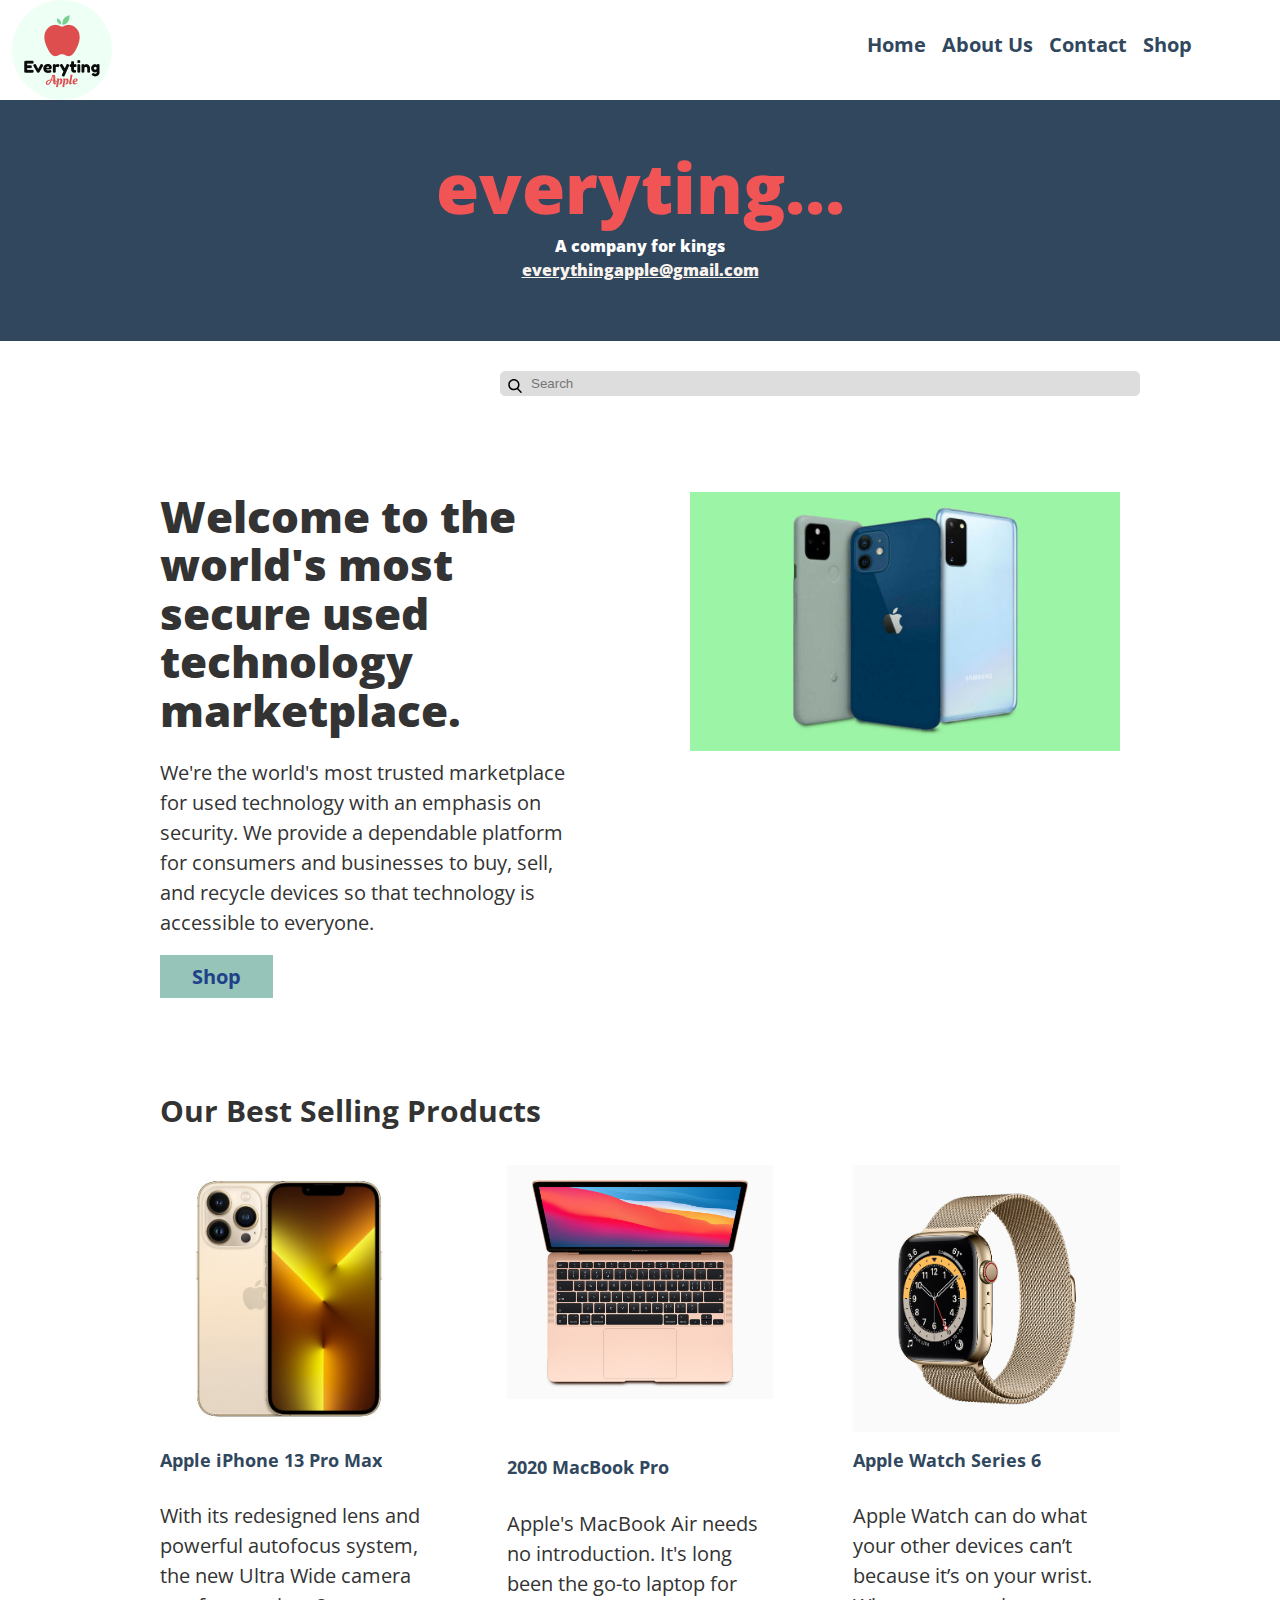
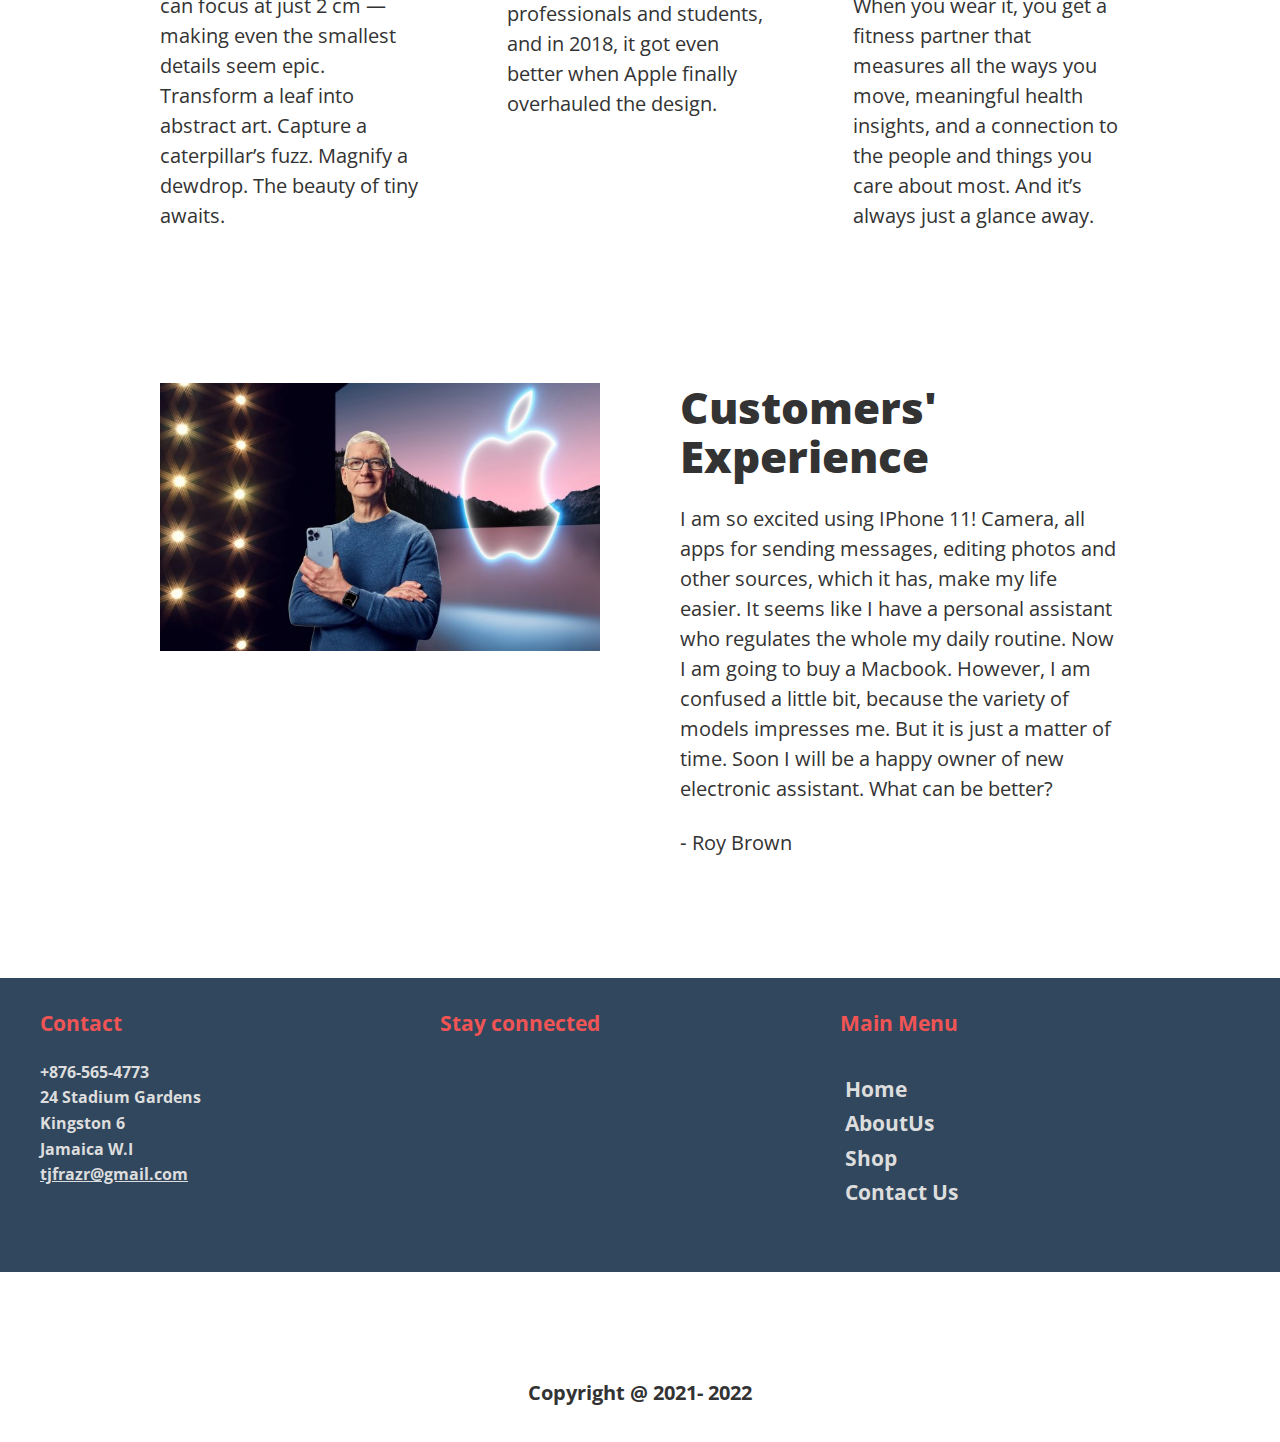
<file: index.html>
<!DOCTYPE html>
<html lang="en">
<head>
    <link rel="shortcut icon" type="image/png" href="img/favicon.ico">
    <meta charset="UTF-8">
    <meta http-equiv="X-UA-Compatible" content="IE=edge">
    <meta name="viewport" content="width=device-width, initial-scale=1.0">
    <link rel="stylesheet" href="css/main.css">
    <link rel="preconnect" href="https://fonts.googleapis.com">
    <link rel="preconnect" href="https://fonts.gstatic.com" crossorigin>
    <link href="https://fonts.googleapis.com/css2?family=Open+Sans:wght@400;600;700;800&display=swap" rel="stylesheet">
    <link rel="stylesheet" href="https://cdnjs.cloudflare.com/ajax/libs/font-awesome/6.1.1/css/all.min.css" integrity="sha512-KfkfwYDsLkIlwQp6LFnl8zNdLGxu9YAA1QvwINks4PhcElQSvqcyVLLD9aMhXd13uQjoXtEKNosOWaZqXgel0g==" crossorigin="anonymous" referrerpolicy="no-referrer" />
    <title>everyting-apple</title>
</head>
<body>
    
    <nav class="navbar navbar-right">
        <a href="index.html">
            <img src="img/logo2.png" alt="" class="logo">
        </a>
        <ul class="nav-links">
            <li class="nav-item"><a href="index.html">Home</a></li>
            <li class="nav-item"><a href="AboutUs.html">About Us</a></li>
            <li class="nav-item"><a href="contact.html">Contact</a></li>
            <li class="nav-item"><a href="shop.html">Shop</a></li>
            <li class="nav-item"> <a><i class="fa-solid fa-arrow-right-to-bracket"></i> </a></li>
            <li class="nav-item"><i class="fa-solid fa-cart-arrow-down"></i></li>

        
        </ul>
    </nav>
    <!-- banner -->
    <header id="header">
        <div id="head">

            <h1 id="logo" class="text-center">
                <!-- <img class="img-circle" src="img/applelogo.png" alt="Image"> -->
                <span class="title">everyting... <i class="fa-brands fa-apple"></i></span>
                <span class="tagline">A company for kings<br>
                    <a href="">everythingapple@gmail.com</a></span>
            </h1>
        </div>
    
    </header>

    <!-- SEARCH BAR -->
    <div class="wrapper">
        <img class="search-icon" src="[data-uri]" />
        <input placeholder="Search"
               type="text" 
               class="search">
        <img class="clear-icon" src="[data-uri]" />
      </div>
      <!-- SEARCH BAR -->

    <div class="main-content"></div>
    <div class="container">
        <div class="header">
            <div class="header-text">
                <h1>Welcome to the world's most secure used technology marketplace.</h1>
                <p>We're the world's most trusted marketplace for used technology with an emphasis on security. We provide a dependable platform for consumers and businesses to buy, sell, and recycle devices so that technology is accessible to everyone.</p>
                <a href="shop.html" class="btn">Shop</a>
            </div>
           
            <img src="img/technology1.jpg" alt="welcome">
        </div>
    
        <!-- <div class="feature-section">
            <h2>Our gadgets are special because they offer style, performance and convenience.</h2>
            <div class="features grid-3-columns">
                <div class="feature">
                    <div class="icon">
                        <span><i class="fa-solid fa-laptop"></i></i></span>
                    </div>
                    <a href="shop.html">
                        <h3>Macbooks</h3>
                    </a>
                    
                     <p>Lorem ipsum dolor sit amet consectetur adipisicing elit. Eum soluta iusto officia magnam mollitia necessitatibus enim odit. Culpa veniam debitis inventore blanditiis eveniet, sit sunt eos itaque nostrum non quis!</p>
                </div>
                <div class="feature">
                    <div class="icon">
                        <span><i class="fa-solid fa-laptop"></i></span>
                    </div>
                    <a href="shop.html">
                        <h3>iPhones</h3>
                    </a>
                     <p>Lorem ipsum dolor sit amet consectetur adipisicing elit. Eum soluta iusto officia magnam mollitia necessitatibus enim odit. Culpa veniam debitis inventore blanditiis eveniet, sit sunt eos itaque nostrum non quis!</p>
                </div>
                <div class="feature">
                    <div class="icon">
                        <span><i class="fa-solid fa-laptop"></i></span>
                    </div>
                    <a href="shop.html">
                        <h3>iPads</h3>
                    </a>
                     <p>Lorem ipsum dolor sit amet consectetur adipisicing elit. Eum soluta iusto officia magnam mollitia necessitatibus enim odit. Culpa veniam debitis inventore blanditiis eveniet, sit sunt eos itaque nostrum non quis!</p>
                </div>
        </div>
           
            
        </div> -->
    
        <div>
            <h2>Our Best Selling Products</h2>
            <div class="best-sellers grid-3-columns">
                <div class="best-seller">
                    <a href="shop.html">
                    <img src="img/Apple-iPhone-13-Pro-Max.jpg" alt="best-seller-1">
                    <h3>Apple iPhone 13 Pro Max</h3>
                </a>
                    <p>With its redesigned lens and powerful autofocus system, the new Ultra Wide camera can focus at just 2 cm — making even the smallest details seem epic. Transform a leaf into abstract art. Capture a caterpillar’s fuzz. Magnify a dewdrop. The beauty of tiny awaits.</p>
                    

                </div>
                <div class="best-seller">
                    <img class ="air" src="img/macbookair.jpg" alt="best-seller-2">
                    <a href="shop.html"> 
                    <h3>2020 MacBook Pro</h3>
                </a>
                    <p>Apple's MacBook Air needs no introduction. It's long been the go-to laptop for professionals and students, and in 2018, it got even better when Apple finally overhauled the design.</p>
                
                </div>
                <div class="best-seller">
                    <img src="img/applewatch.jpg" alt="best-seller-3">
                    <a href="shop.html">    
                    <h3>Apple Watch Series 6</h3>
                </a>
                    <p>Apple Watch can do what your other devices can’t because it’s on your wrist. When you wear it, you get a fitness partner that measures all the ways you move, meaningful health insights, and a connection to the people and things you care about most. And it’s always just a glance away.</p>
                 
                </div>
            </div>

            <div class="testimonial-section">
                <img src="img/Apple-testimony.jpg"alt="testimonial-image">
                <div class="testimonial-text">
                    <h1>Customers' Experience</h1>
                    <p>I am so excited using IPhone 11! Camera, all apps for sending messages, editing photos and other sources, which it has, make my life easier. It seems like I have a personal assistant who regulates the whole my daily routine. Now I am going to buy a Macbook. However, I am confused a little bit, because the variety of models impresses me. But it is just a matter of time. Soon I will be a happy owner of new electronic assistant. What can be better?</p>
                    <!-- HTML Entities -->
                    <p>&dash; Roy Brown</p>
                </div>

                </div>
            </div>
    
           
        </div>
    </div>
    <!-- footer -->
    <div>
        <footer id="footer">
            <div>
                <h2 class="widget-title">Contact</h2>
                <h3>
                    <p>+876-565-4773</p>
                   
                    <p>24 Stadium Gardens</p>
                    <p>Kingston 6</p>
                    <p>Jamaica W.I</p>
                    <a href="mailto:#">tjfrazr@gmail.com</a>
                </h3>
               
            </div>
            <div>
                 <h2 class="widget-title">Stay connected</h2>
                 <!-- <div class="widget-body"> -->
                 <p class="follow-me-icons">
                     <a href=""><i class="fa-brands fa-whatsapp"></i></a>
                     <a href="www.youtube.com"><i class="fa-brands fa-youtube"></i></a>
                     <a href=""><i class="fa-brands fa-instagram"></i></a>
                     <a href="www.facebook.com"><i class="fa-brands fa-facebook"></i></a>
                 </p>
            </div>
            <div>
             <h2>Main Menu</h2>
             <h2>
                <ul class="foot-menu">
                    <li><a href="index.html">Home</a></li>
                    <li><a href="AboutUs.html">AboutUs</a></li>
                    <li><a href="shop.html">Shop</a></li>
                    <li><a href="contact.html">Contact Us</a></li>
                </ul>
             </h2>
            
          </div>
          
        </footer>
         
    </div>
    
     <div class="copy">
      <p>Copyright @ 2021- 2022</p>
  </div>
   
   
</body>
</html>
</file>
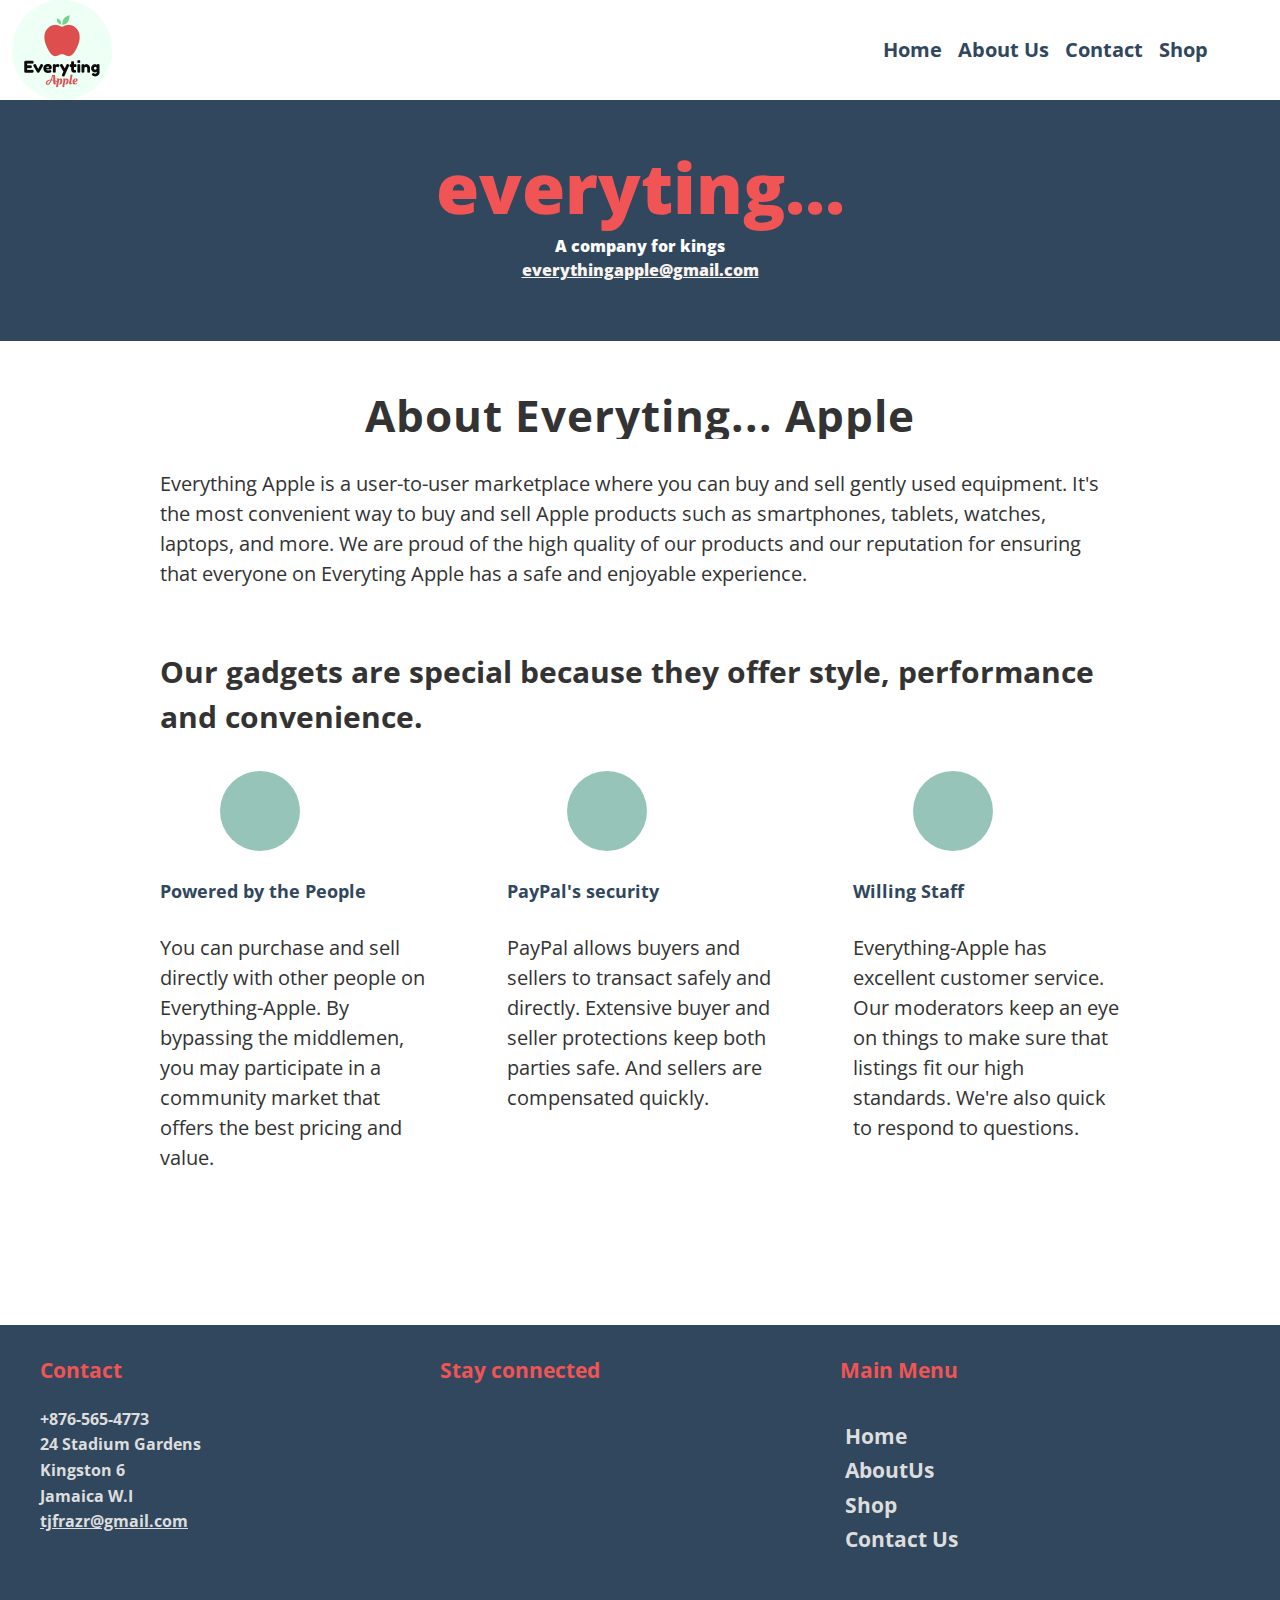
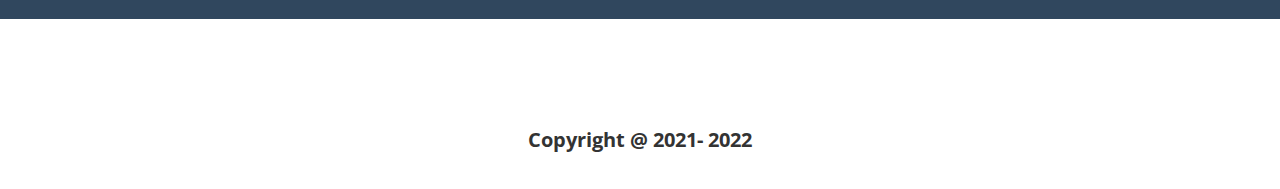
<file: AboutUs.html>
<!DOCTYPE html>
<html lang="en">
<head>
    <meta charset="UTF-8">
    <meta http-equiv="X-UA-Compatible" content="IE=edge">
    <meta name="viewport" content="width=device-width, initial-scale=1.0">
    <link rel="stylesheet" href="css/main.css">
    <link rel="preconnect" href="https://fonts.googleapis.com">
    <link rel="preconnect" href="https://fonts.gstatic.com" crossorigin>
    <link href="https://fonts.googleapis.com/css2?family=Open+Sans:wght@400;600;700;800&display=swap" rel="stylesheet">
    <link rel="stylesheet" href="https://cdnjs.cloudflare.com/ajax/libs/font-awesome/6.1.1/css/all.min.css" integrity="sha512-KfkfwYDsLkIlwQp6LFnl8zNdLGxu9YAA1QvwINks4PhcElQSvqcyVLLD9aMhXd13uQjoXtEKNosOWaZqXgel0g==" crossorigin="anonymous" referrerpolicy="no-referrer" />
    <link rel="shortcut icon" type="image/png" href="img/favicon.ico">
    <title>everyting-apple</title>
</head>
<body>
    
    <nav class="navbar navbar-right">
        <a href="index.html">
            <img src="img/logo2.png" alt="" class="logo">
        </a>
        <ul class="nav-links">
            <li class="nav-item"><a href="index.html">Home</a></li>
            <li class="nav-item"><a href="AboutUs.html">About Us</a></li>
            <li class="nav-item"><a href="contact.html">Contact</a></li>
            <li class="nav-item"><a href="shop.html">Shop</a></li>
            <li class="nav-item"><i class="fa-solid fa-arrow-right-to-bracket"></i></li>
            <li class="nav-item"><i class="fa-solid fa-cart-arrow-down"></i></li>

        
        </ul>
    </nav>
    <!-- banner -->
    <header id="header">
        <div id="head">

            <h1 id="logo" class="text-center">
                <!-- <img class="img-circle" src="img/applelogo.png" alt="Image"> -->
                <span class="title">everyting... <i class="fa-brands fa-apple"></i></span>
                <span class="tagline">A company for kings<br>
                    <a href="">everythingapple@gmail.com</a></span>
            </h1>
        </div>
    
    </header>

    <!-- AboutUs -->
    <main id="main">

        <div class="aboutus-container">
            <div class="row topspace">
                <div class="col-sm-8 col-sm-offset-2">
                                                                
                    <article class="post">
                        <header class="entry-header">
                            <!-- <div class="entry-meta"> 
                                <span class="posted-on"><time class="entry-date published" date="2013-09-27">September 27, 2013</time></span>			
                            </div> -->
                            <h1 class="entry-title"><a href="single.html" rel="bookmark">About Everyting... Apple</a></h1>
                        </header>
                        <div class="entry-content">
                            <p>Everything Apple is a user-to-user marketplace where you can buy and sell gently used equipment. It's the most convenient way to buy and sell Apple products such as smartphones, tablets, watches, laptops, and more. We are proud of the high quality of our products and our reputation for ensuring that everyone on Everyting Apple has a safe and enjoyable experience.</p>
                        </div>
                    </article>


                    <div class="feature-section">
                        <h2>Our gadgets are special because they offer style, performance and convenience.</h2>
                        <div class="features grid-3-columns">
                            <div class="feature">
                                <div class="icon">
                                    <span><i class="fa-solid fa-person-circle-check"></i></span>
                                </div>
                                <!-- <a href="shop.html"> -->
                                    <h3>Powered by the People</h3>
                                </a>
                                
                                 <p>You can purchase and sell directly with other people on Everything-Apple. By bypassing the middlemen, you may participate in a community market that offers the best pricing and value.</p>
                            </div>
                            <div class="feature">
                                <div class="icon">
                                    <span><i class="fa-brands fa-paypal"></i></span>
                                </div>
                                <!-- <a href="shop.html"> -->
                                    <h3>PayPal's security</h3>
                                </a>
                                 <p>PayPal allows buyers and sellers to transact safely and directly. Extensive buyer and seller protections keep both parties safe. And sellers are compensated quickly.</p>
                            </div>
                            <div class="feature">
                                <div class="icon">
                                    <span><i class="fa-solid fa-handshake"></i></span>
                                </div>
                                <!-- <a href="shop.html"> -->
                                    <h3>Willing Staff </h3>
                                </a>
                                 <p>Everything-Apple has excellent customer service. Our moderators keep an eye on things to make sure that listings fit our high standards. We're also quick to respond to questions.</p>
                            </div>
                    </div>
                       
                        
                    </div>
                     
    </div>
            </div>
        </div>
    </main>
    
       <!-- footer -->
       <div>
        <footer id="footer">
            <div>
                <h2 class="widget-title">Contact</h2>
                <h3>
                    <p>+876-565-4773</p>
                   
                    <p>24 Stadium Gardens</p>
                    <p>Kingston 6</p>
                    <p>Jamaica W.I</p>
                    <a href="mailto:#">tjfrazr@gmail.com</a>
                </h3>
               
            </div>
            <div>
                 <h2 class="widget-title">Stay connected</h2>
                 <!-- <div class="widget-body"> -->
                 <p class="follow-me-icons">
                     <a href=""><i class="fa-brands fa-whatsapp"></i></a>
                     <a href="www.youtube.com"><i class="fa-brands fa-youtube"></i></a>
                     <a href=""><i class="fa-brands fa-instagram"></i></a>
                     <a href="www.facebook.com"><i class="fa-brands fa-facebook"></i></a>
                 </p>
            </div>
            <div>
             <h2>Main Menu</h2>
             <h2>
                <ul class="foot-menu">
                    <li><a href="index.html">Home</a></li>
                    <li><a href="AboutUs.html">AboutUs</a></li>
                    <li><a href="shop.html">Shop</a></li>
                    <li><a href="contact.html">Contact Us</a></li>
                </ul>
             </h2>
            
          </div>
          
        </footer>
         
    </div>
    
     <div class="copy">
      <p>Copyright @ 2021- 2022</p>
  </div>
   
   
</body>
</html>
</file>
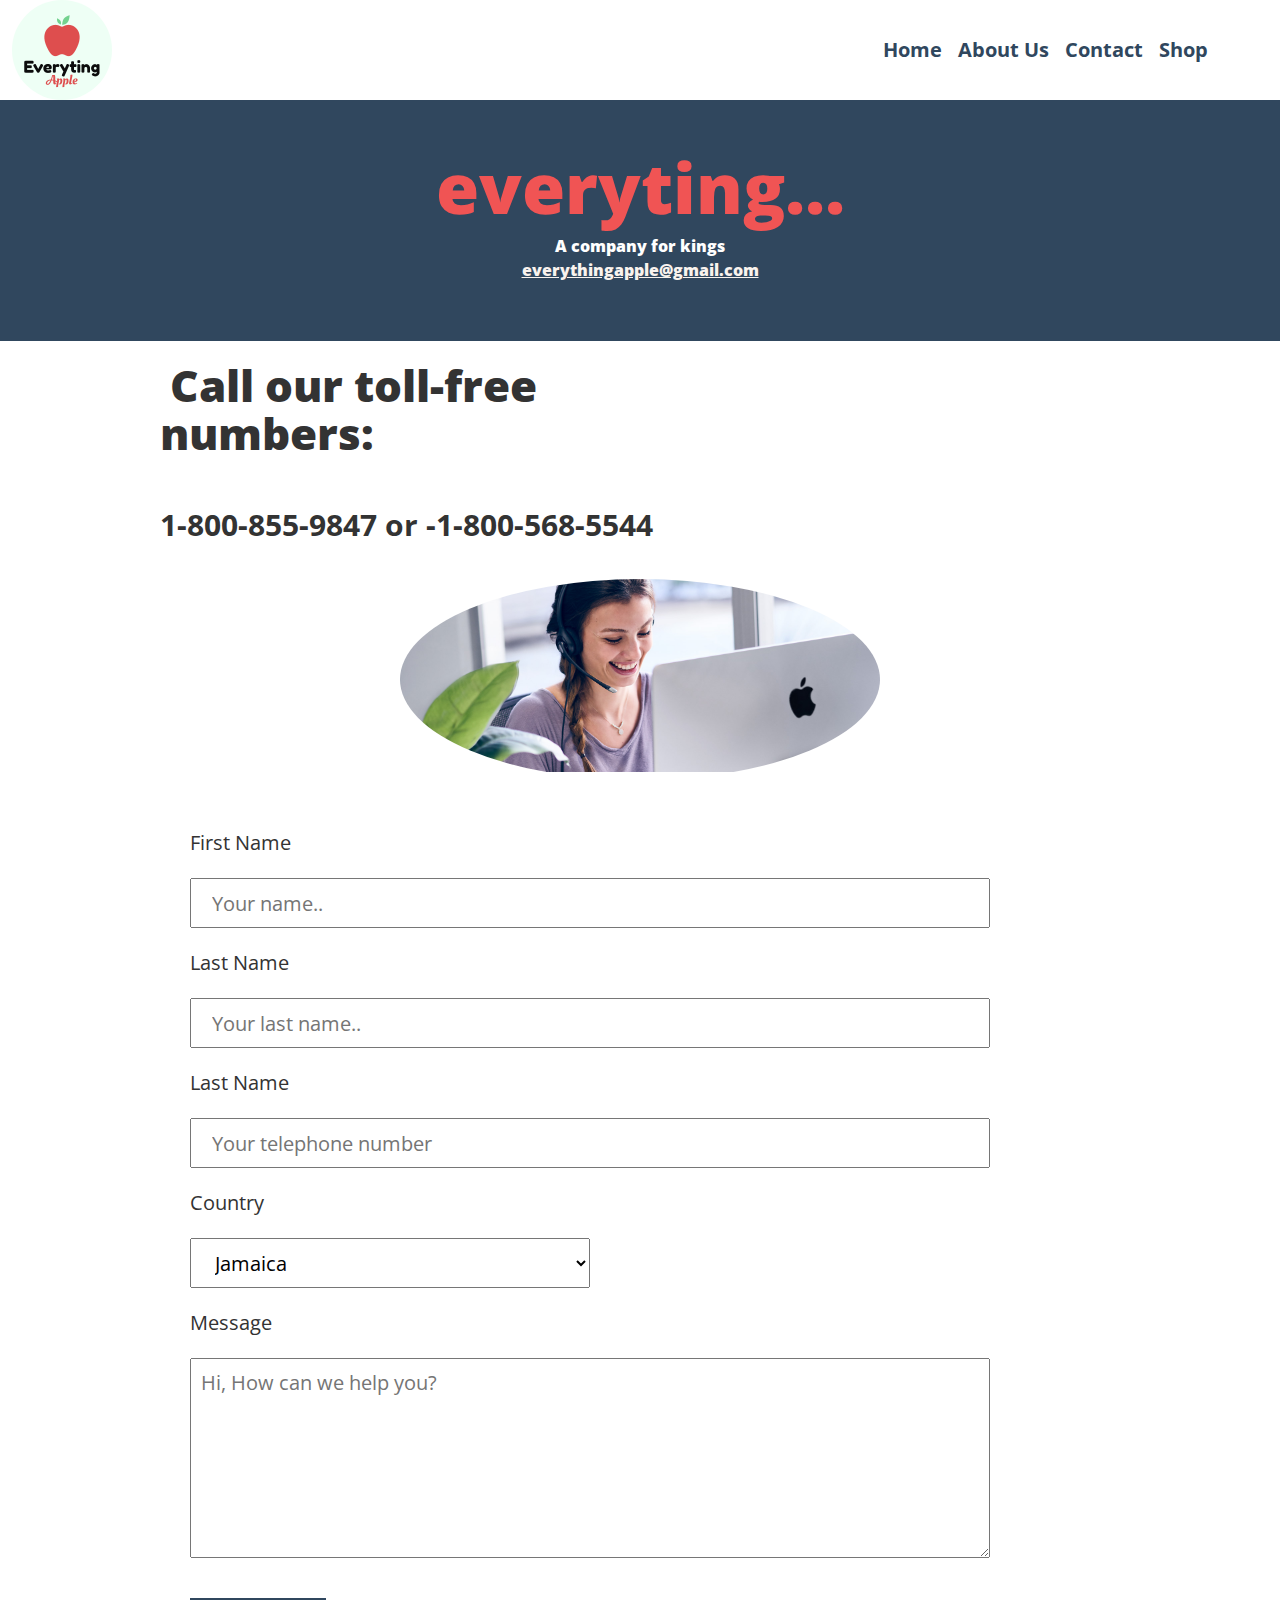
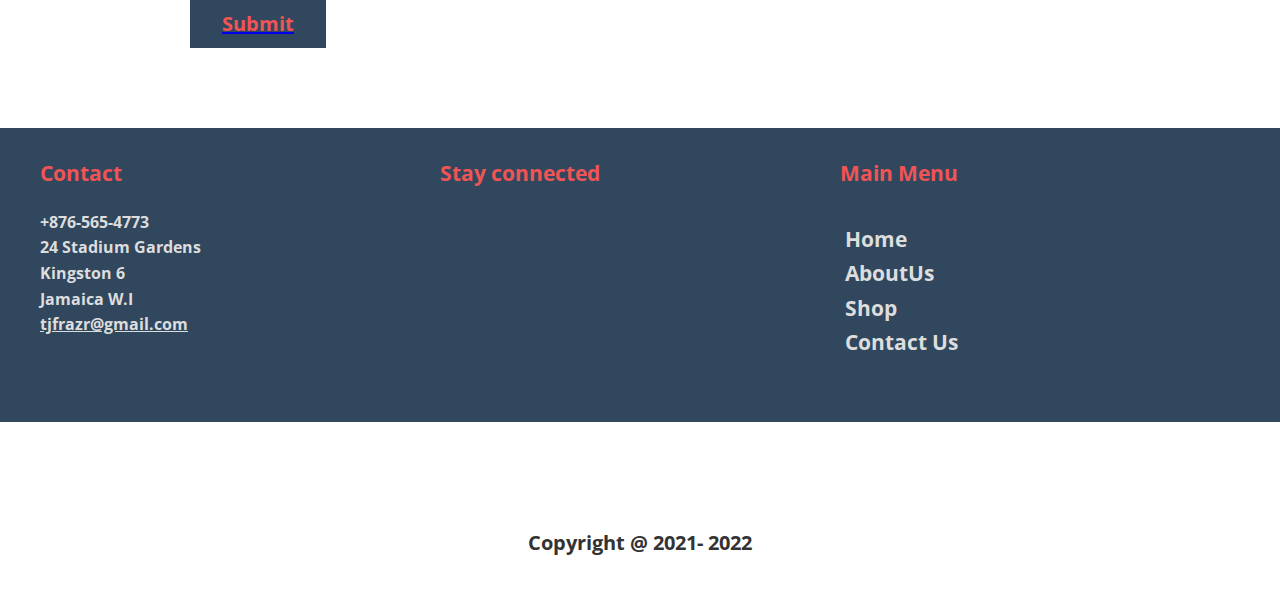
<file: contact.html>
<!DOCTYPE html>
<html lang="en">
<head>
    <meta charset="UTF-8">
    <meta http-equiv="X-UA-Compatible" content="IE=edge">
    <meta name="viewport" content="width=device-width, initial-scale=1.0">
    <link rel="stylesheet" href="css/main.css">
    <link rel="preconnect" href="https://fonts.googleapis.com">
    <link rel="preconnect" href="https://fonts.gstatic.com" crossorigin>
    <link href="https://fonts.googleapis.com/css2?family=Open+Sans:wght@400;600;700;800&display=swap" rel="stylesheet">
    <link rel="stylesheet" href="https://cdnjs.cloudflare.com/ajax/libs/font-awesome/6.1.1/css/all.min.css" integrity="sha512-KfkfwYDsLkIlwQp6LFnl8zNdLGxu9YAA1QvwINks4PhcElQSvqcyVLLD9aMhXd13uQjoXtEKNosOWaZqXgel0g==" crossorigin="anonymous" referrerpolicy="no-referrer" />
    <link rel="shortcut icon" type="image/png" href="img/favicon.ico">
    <title>everyting-apple</title>
</head>
<body>
    
    <nav class="navbar navbar-right">
        <a href="index.html">
            <img src="img/logo2.png" alt="" class="logo">
        </a>
        <ul class="nav-links">
            <li class="nav-item"><a href="index.html">Home</a></li>
            <li class="nav-item"><a href="AboutUs.html">About Us</a></li>
            <li class="nav-item"><a href="contact.html">Contact</a></li>
            <li class="nav-item"><a href="shop.html">Shop</a></li>
            <li class="nav-item"><i class="fa-solid fa-arrow-right-to-bracket"></i></li>
            <li class="nav-item"><i class="fa-solid fa-cart-arrow-down"></i></li>

        
        </ul>
    </nav>
    <!-- banner -->
    <header id="header">
        <div id="head">

            <h1 id="logo" class="text-center">
                <!-- <img class="img-circle" src="img/applelogo.png" alt="Image"> -->
                <span class="title">everyting... <i class="fa-brands fa-apple"></i></span>
                <span class="tagline">A company for kings<br>
                    <a href="">everythingapple@gmail.com</a></span>
            </h1>
        </div>
    
    </header>
<div class="contact-container">
    <h1 class="contact-heading"> <i class="fa-solid fa-phone"></i> Call our toll-free <br>numbers:</h1> 
    <h2>
        <p>1-800-855-9847 or -1-800-568-5544</p>
    
    </h2>
    <!-- <img class="contact-img" src="img/pexels-rachel-claire-5490898.jpg"/> -->
    <!-- <div class="contact-body contact-back">
        <div>
            <p>Our Numbers are as listed below:</p>
            <ul>
                <li>(876) 586-9815</li>
                <li>(876) 334-6592</li>
            </ul>
            <p>Please feel free to fill out the contact form with any querys</p>
        </div> -->
        <div class="contact-img">
            <img src="img/contact.jpg" />
        </div>
        
    </div>
    <form>
            
        <label for="fname">First Name</label>
        <input type="text" id="fname" name="firstname" placeholder="Your name..">
    
        <label for="lname">Last Name</label>
        <input type="text" id="lname" name="lastname" placeholder="Your last name..">
        
        <label for="num">Last Name</label>
        <input type="number" id="num" name="num" placeholder="Your telephone number">

        <label for="country">Country</label>
        <select id="country" name="country">
          <option value="Jamaica">Jamaica</option>
          <option value="canada">Canada</option>
          <option value="usa">USA</option>
        </select>
    
        <label for="message">Message</label>
        <textarea id="message" name="message" placeholder="Hi, How can we help you?"></textarea>
    
        <a href="error.html">
        <input class="btn" type="submit" value="Submit">
        </a>
         </form>

   <!-- footer -->
   <div>
    <footer id="footer">
        <div>
            <h2 class="widget-title">Contact</h2>
            <h3>
                <p>+876-565-4773</p>
               
                <p>24 Stadium Gardens</p>
                <p>Kingston 6</p>
                <p>Jamaica W.I</p>
                <a href="mailto:#">tjfrazr@gmail.com</a>
            </h3>
           
        </div>
        <div>
             <h2 class="widget-title">Stay connected</h2>
             <!-- <div class="widget-body"> -->
             <p class="follow-me-icons">
                 <a href=""><i class="fa-brands fa-whatsapp"></i></a>
                 <a href="www.youtube.com"><i class="fa-brands fa-youtube"></i></a>
                 <a href=""><i class="fa-brands fa-instagram"></i></a>
                 <a href="www.facebook.com"><i class="fa-brands fa-facebook"></i></a>
             </p>
        </div>
        <div>
         <h2>Main Menu</h2>
         <h2>
            <ul class="foot-menu">
                <li><a href="index.html">Home</a></li>
                <li><a href="AboutUs.html">AboutUs</a></li>
                <li><a href="shop.html">Shop</a></li>
                <li><a href="contact.html">Contact Us</a></li>
            </ul>
         </h2>
        
      </div>
      
    </footer>
     
</div>

 <div class="copy">
  <p>Copyright @ 2021- 2022</p>
</div>


</body>
</html>
</file>
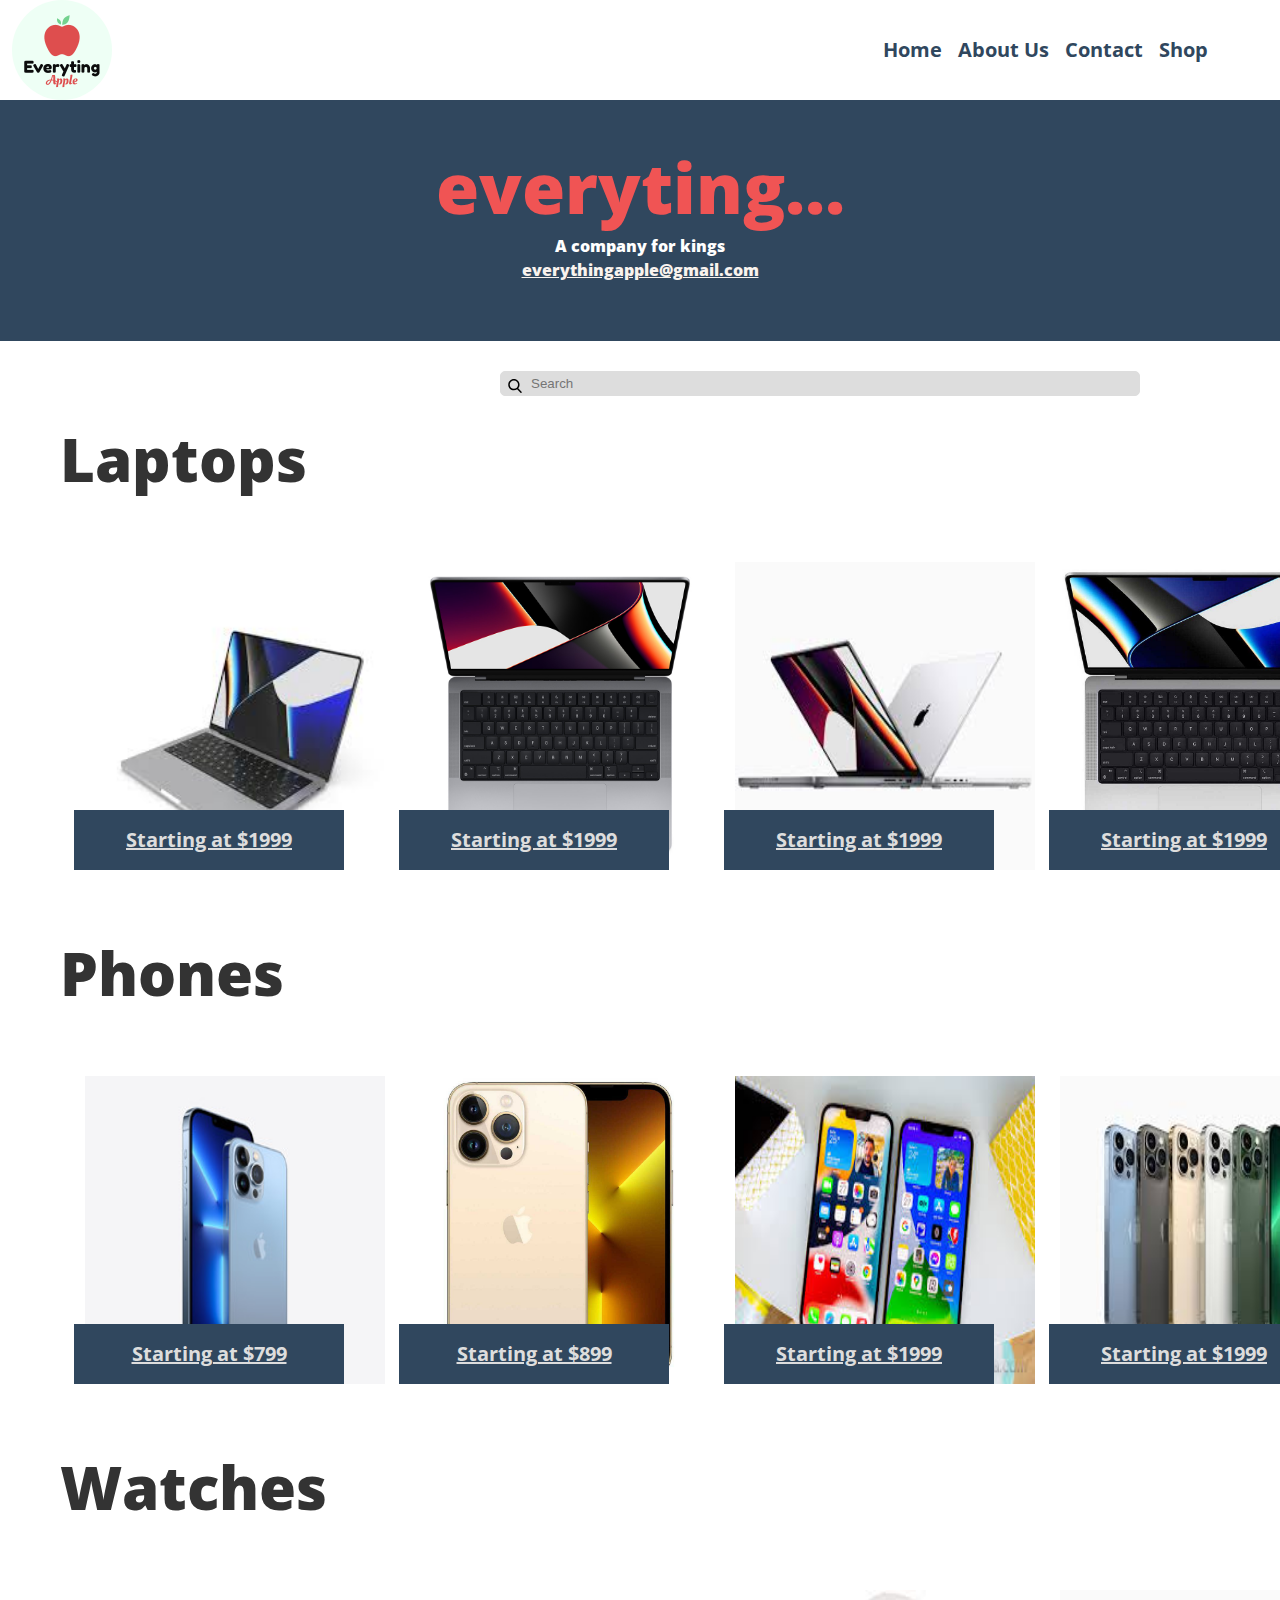
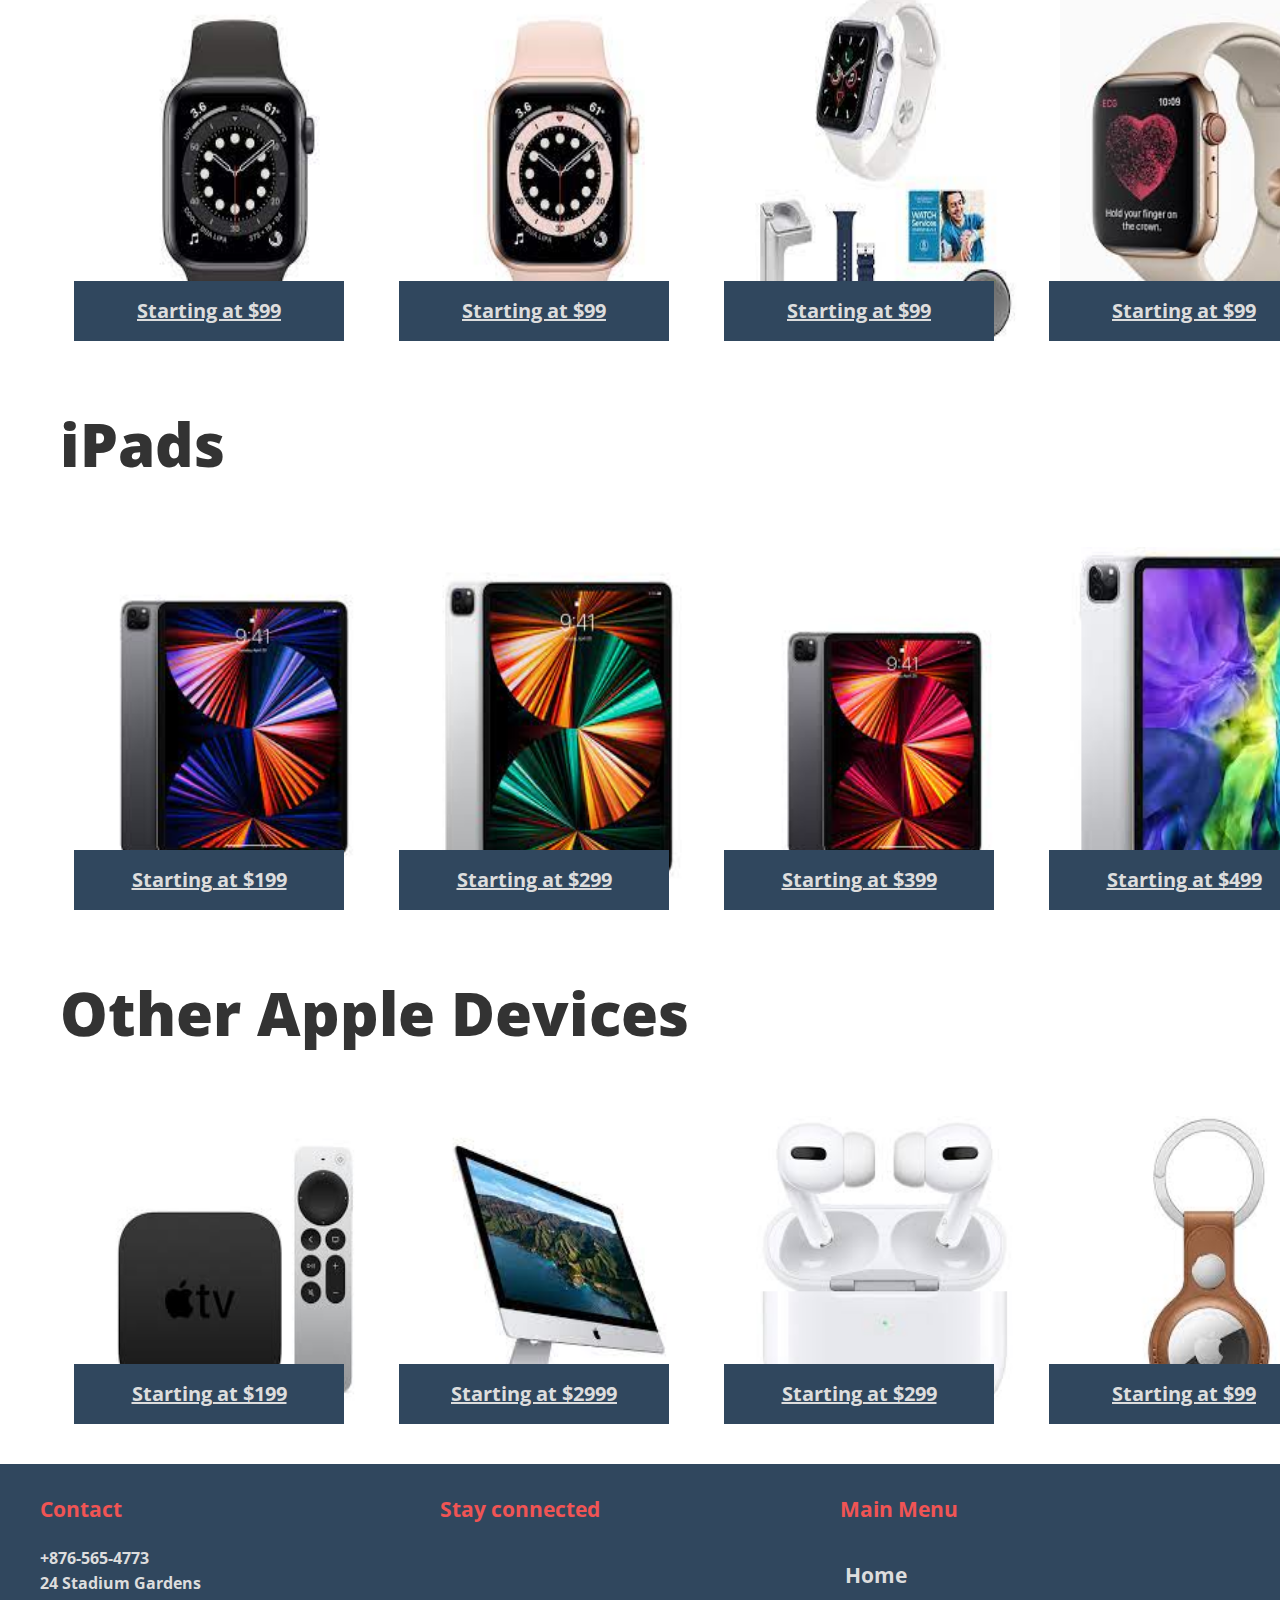
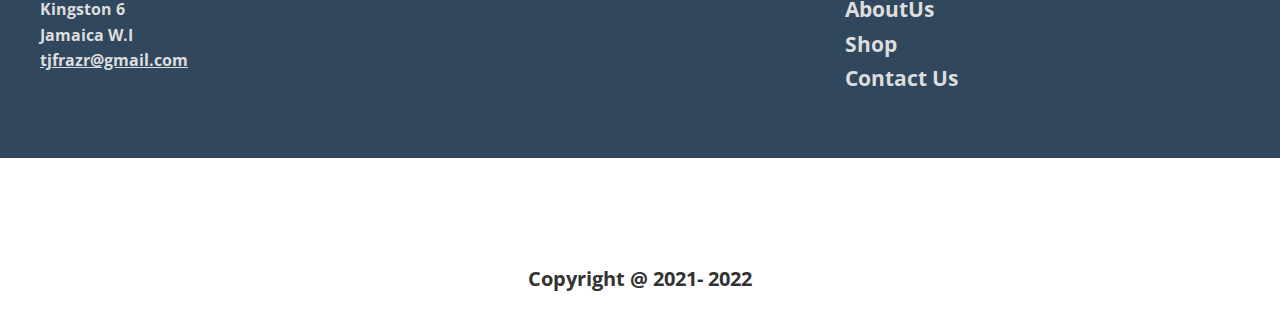
<file: shop.html>
<!DOCTYPE html>
<html lang="en">
<head>
    <meta charset="UTF-8">
    <meta http-equiv="X-UA-Compatible" content="IE=edge">
    <meta name="viewport" content="width=device-width, initial-scale=1.0">
    <link rel="stylesheet" href="css/main.css">
    <link rel="preconnect" href="https://fonts.googleapis.com">
    <link rel="preconnect" href="https://fonts.gstatic.com" crossorigin>
    <link href="https://fonts.googleapis.com/css2?family=Open+Sans:wght@400;600;700;800&display=swap" rel="stylesheet">
    <link rel="stylesheet" href="https://cdnjs.cloudflare.com/ajax/libs/font-awesome/6.1.1/css/all.min.css" integrity="sha512-KfkfwYDsLkIlwQp6LFnl8zNdLGxu9YAA1QvwINks4PhcElQSvqcyVLLD9aMhXd13uQjoXtEKNosOWaZqXgel0g==" crossorigin="anonymous" referrerpolicy="no-referrer" />
    <link rel="shortcut icon" type="image/png" href="img/favicon.ico">
    <title>everyting-apple</title>
</head>
<body>
    
    <nav class="navbar navbar-right">
        <a href="index.html">
            <img src="img/logo2.png" alt="" class="logo">
        </a>
        <ul class="nav-links">
            <li class="nav-item"><a href="index.html">Home</a></li>
            <li class="nav-item"><a href="AboutUs.html">About Us</a></li>
            <li class="nav-item"><a href="contact.html">Contact</a></li>
            <li class="nav-item"><a href="shop.html">Shop</a></li>
            <li class="nav-item"><i class="fa-solid fa-arrow-right-to-bracket"></i></li>
            <li class="nav-item"><i class="fa-solid fa-cart-arrow-down"></i></li>

        
        </ul>
    </nav>
    <!-- banner -->
    <header id="header">
        <div id="head">

            <h1 id="logo" class="text-center">
                <!-- <img class="img-circle" src="img/applelogo.png" alt="Image"> -->
                <span class="title">everyting... <i class="fa-brands fa-apple"></i></span>
                <span class="tagline">A company for kings<br>
                    <a href="">everythingapple@gmail.com</a></span>
            </h1>
        </div>
    
    </header>

        <!-- SEARCH BAR -->
        <div class="wrapper">
            <img class="search-icon" src="[data-uri]" />
            <input placeholder="Search"
                   type="text" 
                   class="search">
            <img class="clear-icon" src="[data-uri]" />
          </div>
          <!-- SEARCH BAR -->
         
          <div class="shop-container">
    
            <div class="shop-body">

                <h1>Laptops</h1>
                    <div class="macbook" id="macbook">
                         <div><img src="img/mbp9.jpeg" alt="macbook"/><a href="error.html">Starting at $1999</a></div>
                            <div><img src="img/MBP2.jpeg" alt="macbook"/><a href="error.html">Starting at $1999</a></div>
                            <div><img src="img/MBP3.jpeg" alt="macbook"/><a href="error.html">Starting at $1999</a></div>
                             <div><img src="img/mbp8.jpg" alt="macbook"/><a href="error.html">Starting at $1999</a></div>
            </div>
      
            <div>
                <h1>Phones</h1>
             <div class="macbook" id="macbook">

                <div><img src="img/iphone1.jpeg" alt="products"/><a href="error.html">Starting at $799</a></div>
                <div><img src="img/iphone2.jpg" alt="products"/><a href="error.html">Starting at $899</a></div>
                <div><img src="img/iphone3.jpeg" alt="products"/><a href="error.html">Starting at $1999</a></div>
                <div><img src="img/iphone4.jpeg" alt="products"/><a href="error.html">Starting at $1999</a></div>
            </div>
            
            
        </div>

        <h1 style="text-align: left;">Watches</h1>

        <div class="macbook" id="macbook">
            <div><img src="img/watch1.jpeg" alt="Watches"/><a href="error.html">Starting at $99</a></div>
            <div><img src="img/watch2.jpeg" alt="Watches"/><a href="error.html">Starting at $99</a></div>
            <div><img src="img/watch3.jpeg" alt="Watches"/><a href="error.html">Starting at $99</a></div>
            <div><img src="img/watch4.jpeg" alt="Watches"/><a href="error.html">Starting at $99</a></div>
         </div>
          
        <div>
                <h1>iPads</h1>
            <div class="macbook" id="macbook">
                    <div><img src="img/ipad1.jpeg" alt="iPads"/><a href="error.html">Starting at $199</a></div>
                    <div><img src="img/ipad2.jpeg" alt="iPads"/><a href="error.html">Starting at $299</a></div>
                    <div><img src="img/ipad3.jpeg" alt="iPads"/><a href="error.html">Starting at $399</a></div>
                    <div><img src="img/ipad4.jpeg" alt="iPads"/><a href="error.html">Starting at $499</a></div>
            </div>


            <div>
                <h1>Other Apple Devices</h1>
                <div class="macbook" id="macbook">

                    <div><img src="img/tv1.jpeg" alt="Other"/><a href="error.html">Starting at $199</a></div>
                    <div><img src="img/imac1.jpeg" alt="Other"/><a href="error.html">Starting at $2999</a></div>
                    <div><img src="img/airpods1.jpeg" alt="Other"/><a href="error.html">Starting at $299</a></div>
                    <div><img src="img/airtag1.jpeg" alt="Other"/><a href="error.html">Starting at $99</a></div>
                </div>
    
            </div>
    </div>
    </div>
    </div>
    <!-- footer -->
    <div>
        <footer id="footer">
            <div>
                <h2 class="widget-title">Contact</h2>
                <h3>
                    <p>+876-565-4773</p>
                   
                    <p>24 Stadium Gardens</p>
                    <p>Kingston 6</p>
                    <p>Jamaica W.I</p>
                    <a href="mailto:#">tjfrazr@gmail.com</a>
                </h3>
               
            </div>
            <div>
                 <h2 class="widget-title">Stay connected</h2>
                 <!-- <div class="widget-body"> -->
                 <p class="follow-me-icons">
                     <a href=""><i class="fa-brands fa-whatsapp"></i></a>
                     <a href="www.youtube.com"><i class="fa-brands fa-youtube"></i></a>
                     <a href=""><i class="fa-brands fa-instagram"></i></a>
                     <a href="www.facebook.com"><i class="fa-brands fa-facebook"></i></a>
                 </p>
            </div>
            <div>
             <h2>Main Menu</h2>
             <h2>
                <ul class="foot-menu">
                    <li><a href="index.html">Home</a></li>
                    <li><a href="AboutUs.html">AboutUs</a></li>
                    <li><a href="shop.html">Shop</a></li>
                    <li><a href="contact.html">Contact Us</a></li>
                </ul>
             </h2>
            
          </div>
          
        </footer>
         
    </div>
    
     <div class="copy">
      <p>Copyright @ 2021- 2022</p>
  </div>
   
   
</body>
</html>
</file>
<file: css/main.css>
/* SPACING SYSTEM (px)
2 / 4 / 8 / 12 / 16 / 24 / 32 / 48 / 64 / 80 / 96 / 128

FONT SIZE SYSTEM (px)
10 / 12 / 14 / 16 / 18 / 20 / 24 / 30 / 36 / 44 / 52 / 62 / 74 / 86 / 98
*/
  /* font-family: 'Open Sans', sans-serif; */

   /*********************************************************************
                        Color Palet
  Dark  #161616                 
  green #346751
  orange #C84B31
  cream #ECDBBA
 
  **********************************************************************/
  .color{
    color: #F05454;
  color: #30475E; 
color: #DDDDDD; 
color: #333333;}
*{
    margin: 0;
    padding: 0;
    box-sizing: border-box;
}

body{
    font-family: 'Open Sans', sans-serif;
    color: #333333;
    font-size: 18px;
    /* Typography - body text line height should be between 1.5 - 2 */
    line-height: 1.5;
    /* color: #333333; */
    font-size: 20px;
}


.container{
  width: 960px;
  margin: 0 auto;
}

/*********************************************************************
  
  
                                  Nav
  
  
  **********************************************************************/
  /* *{
    margin: 0;
    padding: 0;
    box-sizing: border-box;
} */

.logo{
    width: 100px;
    height: 100px;
    display: block;
    overflow: hidden;
    border: 9px transparent;
    margin: 0 auto;
    border-radius: 50%; 
    }

  nav{
    width: 100%;
    padding: 8px 12px;
    height: 100px;
}

.navbar{
    display: flex;
    align-items: center;
}

.navbar-centered{
    justify-content: center;
}

.navbar-right{
    justify-content: space-between;
}

.nav-links{
    display: flex;
    list-style: none;
}
/* home,abt contact etc */

.nav-item a{
   display: inline-block;
   padding: 8px 8px;
   text-decoration: none;
   color:#30475E;
   font-weight: 500;
   font-weight: bold;
} 

.nav-item i{
  display: inline-block;
  padding: 8px 8px;
  text-decoration: none;
  color:#30475E;
  font-weight: 500;
  font-weight: bold;
} 

.nav-item:hover {
    background-color: #F05454;
    /* padding: 0%; */
    height: 50px;
}

img{
    width: 100%;
}

.text-center{
text-align: center;
font-family: 'Open Sans', sans-serif;
}
/* Banner css */
/* html {
    font-size: 100%;
  }

  .topspace {
    margin-top: 40px;
  }
  */

  /*********************************************************************
  
  
                                  HEADER
  
  
  **********************************************************************/
  .header{
    display: grid;
    grid-template-columns: repeat(2, 1fr);
    column-gap: 100px;
    margin-top: 96px;
    margin-bottom: 96px;
}

.header-text{
    /* border: 1px solid red; */
}


/* Nav section */

  
  
  #head {
    /* background: #f4f4f4 url(../img/welcome.jpg) top center; */
    background-color: #30475E;
    background-size: cover;
    color: #F05454;
    padding: 30px 0 35px 0;
    }
  
  #head .title {
    font-family: 'Open Sans', sans-serif;
    font-size: 70px;
  
  }
  /* #head .title a {
    text-decoration: none;
    color: #333333;
  } */


  #head .tagline {
    display: block;
    font-size: medium;
    line-height: 1.5;
    color: white;
    margin: 5px 0;
  }

  #head .tagline a {
    color: #F9F3EE;
  }
  /* .home #head {
    padding: 90px 0;
  }
  .home #head .title {
    font-size: 49px;
    font-size: 3.0625rem;
  }
  .home #head .tagline {
    font-size: 16px;
    font-size: 1rem;
    margin: 15px 0 0;
  } */

  .title i{

    font-size: 90px;
    color: #DDDDDD;
  }
 
 
  /*********************************************************************
  
  
                                  Body
  
  
  **********************************************************************/

/* Typography - Line height for h1,h2 or h3 should be less than 1.5 */
/* Typography - keep font weight above 500. */
/* Typography - keep font size abouve 40px. */
h1{
    font-weight: 800;
    font-size: 44px;  
    line-height: 1.1;
    margin-bottom: 24px;
}

p{
    margin-bottom: 24px;
}

h2{
    margin-bottom: 32px;
}

i{
    font-size: 36px;
    margin-bottom: 16px;
    text-align: center;
}

.icon{
    width: 80px;
    height: 80px;
    padding: 18px;
    border-radius: 50%; /* how to get a circle done. */
    margin-bottom: 16px;
    margin-left: 60px;
    /* border: 1px solid #97C4B8; */
    background-color: #97C4B8;
}

.icon-pink{
    background-color: #F9CEEE;
    /* border: 1px solid #97C4B8; */
}

.icon-pastey{
    background-color: #F9F3EE;
}

.grid-3-columns{
    display: grid;
    grid-template-columns: repeat(3, 1fr);
    column-gap: 80px; 
    row-gap: 48px; 
}

.testimonial-section{
    display: grid;
    grid-template-columns: repeat(2, 1fr);
    column-gap: 80px;
    margin-bottom: 96px;
    margin-top: 70px;
    /* margin-top: 50px; */
}

.features{
    /* margin-bottom: 96px; */
}

.best-sellers{
    margin-bottom: 128px;
}

/* .feature > h3, */
.best-seller h3{
    margin-bottom: 12px; 
    /* color: red; */
    font-size: large;
    color: #30475E;
    margin-bottom: 40px;
    margin-top: 20px;
    
}

.best-seller a{
  text-decoration: none;

}

.feature-section{
    margin-bottom: 128px;
}

.feature-section a {
  text-decoration: none;
}

.feature h3 {
  /* color: red; */
  margin-bottom: 20px;

}

.feature-section i {
/* align-items: left; */
/* color: red; */
/* margin-right: 50%; */
}

/* .icon i{
  color: red;
  background-color: blue;
  
 
} */
.btn{
    text-decoration: none; /* removes underline from text. */
    background-color: #97C4B8;
    padding: 8px 32px;
    color: #1D428A;
    font-weight: 600;
    font-weight: bold;
    /* text-transform: uppercase; */
    /* display: block; */
}
.services{
  display:block;
  grid-template-columns: repeat(2, 1fr);
  column-gap: 80px; 
  row-gap: 48px; 
}

   /*********************************************************************
  
  
                                  Search-Bar
  
  **********************************************************************/


.wrapper {
  position: relative;
  display: flex;
  min-width: 100px;
}

.search {
  margin-left: 500px;
  margin-top: 30px;
  border: 1px solid #DDDDDD;
  border-radius: 5px;
  height: 25px;
  width: 50%;
  padding: 2px 23px 2px 30px;
  outline: 0;
  background-color: #DDDDDD;
}

.search-icon {
  position: absolute;
  top: 8px;
  left: 8px;
  width: 14px;
  margin-top: 30px;
  margin-left: 500px;
}

.clear-icon {
  position: absolute;
  top: 9px;
  right: 8px;
  width: 12px;
  cursor: pointer;
  visibility: hidden;
}

.search:hover, .search:focus {
  border: 1px solid #30475E;
  background-color: #DDDDDD;
}
   /*********************************************************************
  
  
                                  Search-Bar
  
  **********************************************************************/




   /*********************************************************************
  
  
                                  AboutUs
  
  
  **********************************************************************/
  .aboutus-container{
    /* background-color: red; */
    width: 960px;
    margin: 0 auto;
  }
.section-title,
.entry-title {
  display: block;
  width: 100%;
  overflow: hidden;
  margin: 0px 0 25px;
  text-align: center;
  font-weight: 300;
  margin-top: 50px;
  margin-bottom: 30px;
  letter-spacing: 1px;
}
.section-title a,
.entry-title a {
  color: #333333;
  text-decoration: none;
  font-weight: bold;
  margin-bottom: auto;
 
}
.section-title span,
.entry-title span {
  display: inline-block;
  position: relative;
}

.section-title span:before,
.entry-title span:before {
  right: 100%;
  margin-right: 45px;
}
.section-title span:after,
.entry-title span:after {
  left: 100%;
  margin-left: 45px;
}

.entry-header .entry-meta a {
  color: #DDDDDD;
  
}
.entry-content {
  margin: 0px 0 60px 0;
  color: #333333;
}
.top-img{ 
    /* border-radius: 50%;  */
    width: 300px;
    height: 250px;}

 .feature h3 {
   color: #30475E;
   margin-top: 40px;
   margin-bottom: 40px;
   font-size: large;
 }


/*********************************************************************
  
  
                                  Contact
  
  
  **********************************************************************/
  .contact-container{
    width: 960px;
    margin: 0 auto;
  }


  .contact-body div{
    font-size: 20px;
    padding: 30px; 
  }
  .contact-body img{
    width: 500px;
  }
  .contact-body li{
    margin: 20px 0px;
    list-style-type: none;
  }
  
  .heading{
    padding: 20px 0px;
    text-align: center;
  }
  form{
    margin: 0 auto;
    width:900px;
  }
  form input,form select, form textarea{
    font-family: 'Open Sans', sans-serif;
    font-size: 20px;
    padding: 0px 20px;
    width: 800px;
    height: 50px;
    margin: 20px 0;
    display: block;
  }
  form select{
    width: 400px;
    margin: 20px 0px;
  }
  form textarea{
    height: 200px;
    padding: 10px;
  }
  .contact-body{
    display: grid;
    grid-template-columns: 1fr 1fr;
    padding: 30px 200px;
  }
  
  .contact-body div{
    font-size: 20px;
    padding: 30px; 
  }
  .contact-body img{
    width: 500px;
  }
  .contact-body li{
    margin: 20px 0px;
    list-style-type: none;
  }
  .contact-body p{
    font-size: 16px;
      /* color: #333333; */
  }
  .contact-heading{
    padding: 20px 0px;
    text-align: left;
    display: inline-block;
  }
  .fa-solid{
  
    margin-left: 10px;
  
  } 
  
  .contact-img{
    max-width: 50%;
    max-height: 50%; 
    margin-left: 25%;
    overflow: hidden;
    border: 9px transparent;
    margin: 0 auto;
    border-radius: 55%; 
    margin-bottom: 5%;
    }
  form{
    margin: 0 auto;
    width:900px;
  }
  form input,form select, form textarea{
    font-family: 'open sans', sans-serif;
    font-size: 20px;
    padding: 0px 20px;
    width: 800px;
    height: 50px;
    margin: 20px 0;
    display: block;
  }
  form select{
    width: 400px;
    margin: 20px 0px;
  }
  form textarea{
    height: 200px;
    padding: 10px;
  }
  form .btn{
    background-color: #30475E;
    color: #F05454;
    border: 0px;
    width: auto;
    margin-bottom: 80px;
    margin-top: 40px;
    text-decoration: none;
  }
  form .btn:hover{
    background-color: #30475E;
    cursor: pointer;
    
  }

   /*********************************************************************
  
  
                                  shop
  
  
  **********************************************************************/
 
.shop-container{
  width: 1200px;
  margin: 0 auto;
}
.shop-body{
  padding: 0px 20px;
}
.shop-body h1{
  font-size: 60px;
  margin: 30px 0px;
}
.shop-body img {
  width: 300px;
  height: 100%;
  transition: all .4s;
  margin-left: 25px 
  /* margin: 20px 0px; */
}
.macbook, .woman{
  display: grid;
  grid-template-columns: 1fr 1fr 1fr 1fr;
  text-align: center;
  
}
.macbook div, .woman div{
  position: relative;
  margin: 40px 0px;
}
.macbook a, .woman a{
  position: absolute;
  text-align: center;
  width: 270px;
  left :14px;
  bottom: 0px;
  font-weight: 700;
  color: #DDDDDD;
  padding: 15px;
  background-color: #30475E;
  transition: all .4s;
}
.macbook img:hover, .woman img:hover{
  transform: scale(1.2);
}
.macbook a:hover, .woman a:hover{
  transform: scale(1.1);
  font-size: 20px;
  color: #F05454;
  cursor: pointer;
}




.air{
  margin-bottom: 40px;
  /* margin-bottom: 10px; */
}

   /*********************************************************************
  
  
                                  shop
  
  
  **********************************************************************/







/*********************************************************************


                                FOOTER


**********************************************************************/
#footer {
  background: #30475E;
  padding: 30px 40px;
  font-size: 14px;
  color: #F05454;
  display: grid;
  margin-bottom: 96px;
  grid-template-columns: 1fr 1fr 1fr;
  font-family: 'Open Sans', sans-serif;
}

.footer p, h3{
  color: #DDDDDD;
  line-height: 10%;
}
footer li{
list-style-type: none;
align-items: center;
padding: 12px 5px;
line-height: 50%;
}


.copy{
text-align: center;
padding: 10px 0px;
font-weight: bold;
margin-top: 0%;
}


.grid-3-columns-footer{
  display: grid;
  grid-template-columns: repeat(3, 1fr);
  column-gap: 80px; 
  row-gap: 48px; 
}

#footer a {
color: #DDDDDD;
}
#footer a:hover {
color: #DDDDDD;
}

.follow-me-icons {
font-size: 30px;
}
.follow-me-icons i {
float: left;
margin: 0 10px 0 0;
margin-right: 20px;
}

.foot-menu a{
text-decoration: none;
}
</file>
